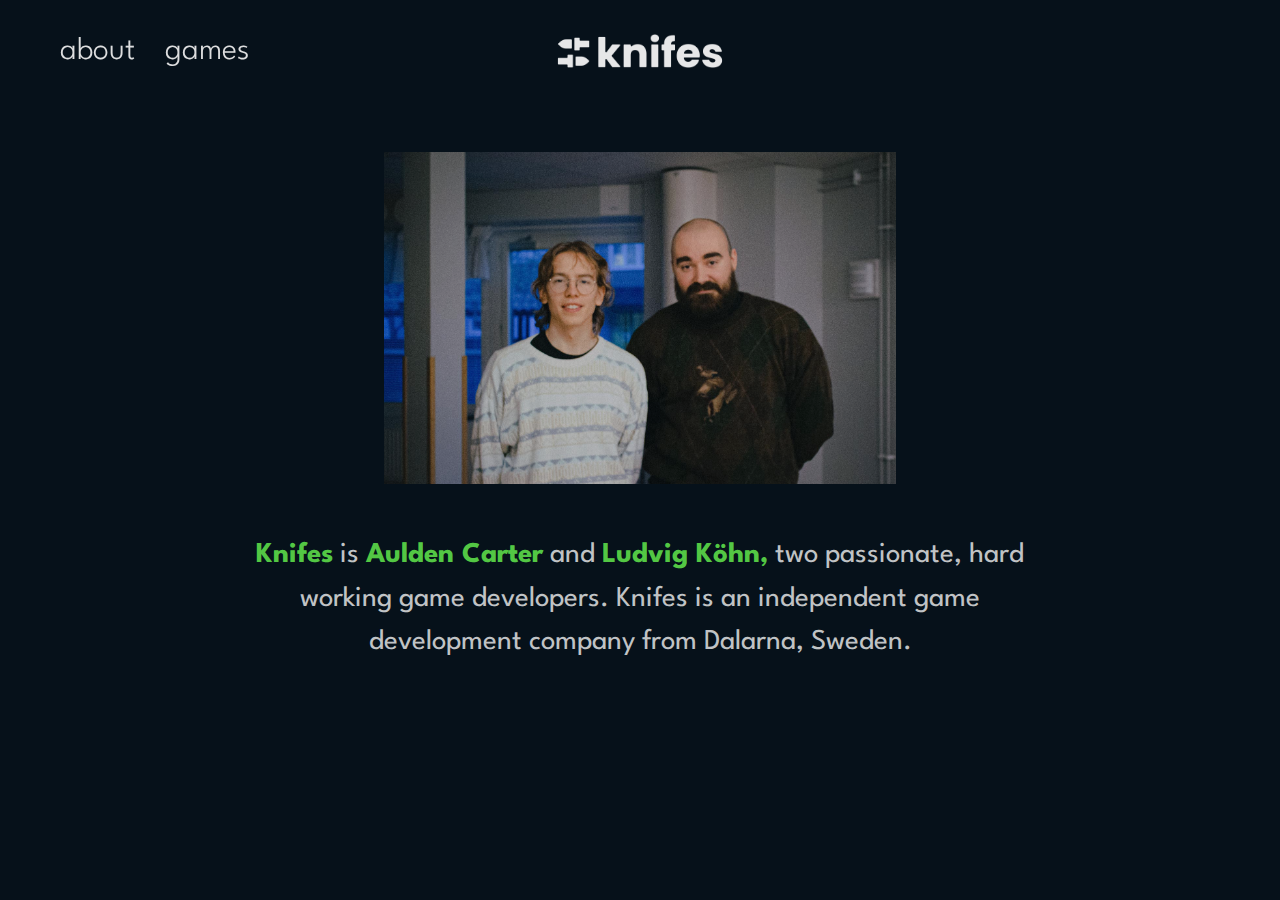
<file: about.html>
<!DOCTYPE html>
<html>
<head>
    <meta charset="UTF-8" />
    <link rel="stylesheet" href="style.css">
    <title>Goobies</title>
    <link href="https://fonts.googleapis.com/css2?family=Alata&family=League+Spartan:wght@300;400;700&family=Manrope:wght@200;300;400;500;600;700;800&display=swap" rel="stylesheet">
</head>
<body>
    <div class="nav-wrapper">
        <div class="left-side">
            <a href="about.html">about</a>
            <a href="index.html">games</a>
        </div>
        <div class="knifes-logo">
            <a href="index.html"><img src="images/knifes_logo_text.png"></img></a>
        </div>
    </div>

    <div class="about-image">
        <img src="images/aulden_and_ludvig.jpg" class="rss opacity"></img>
    </div>

    <div class="about-text">
        <a>
            <span class="text-color"><b>Knifes</b></span>  is <span class="text-color"><b>Aulden Carter</b></span> and 
            <span class="text-color"><b>Ludvig Köhn,</b></span> two passionate,
            hard working game developers. Knifes
            is an independent game development company from Dalarna, Sweden. 
        </a>
    </div>

</body>
</html>
</file>
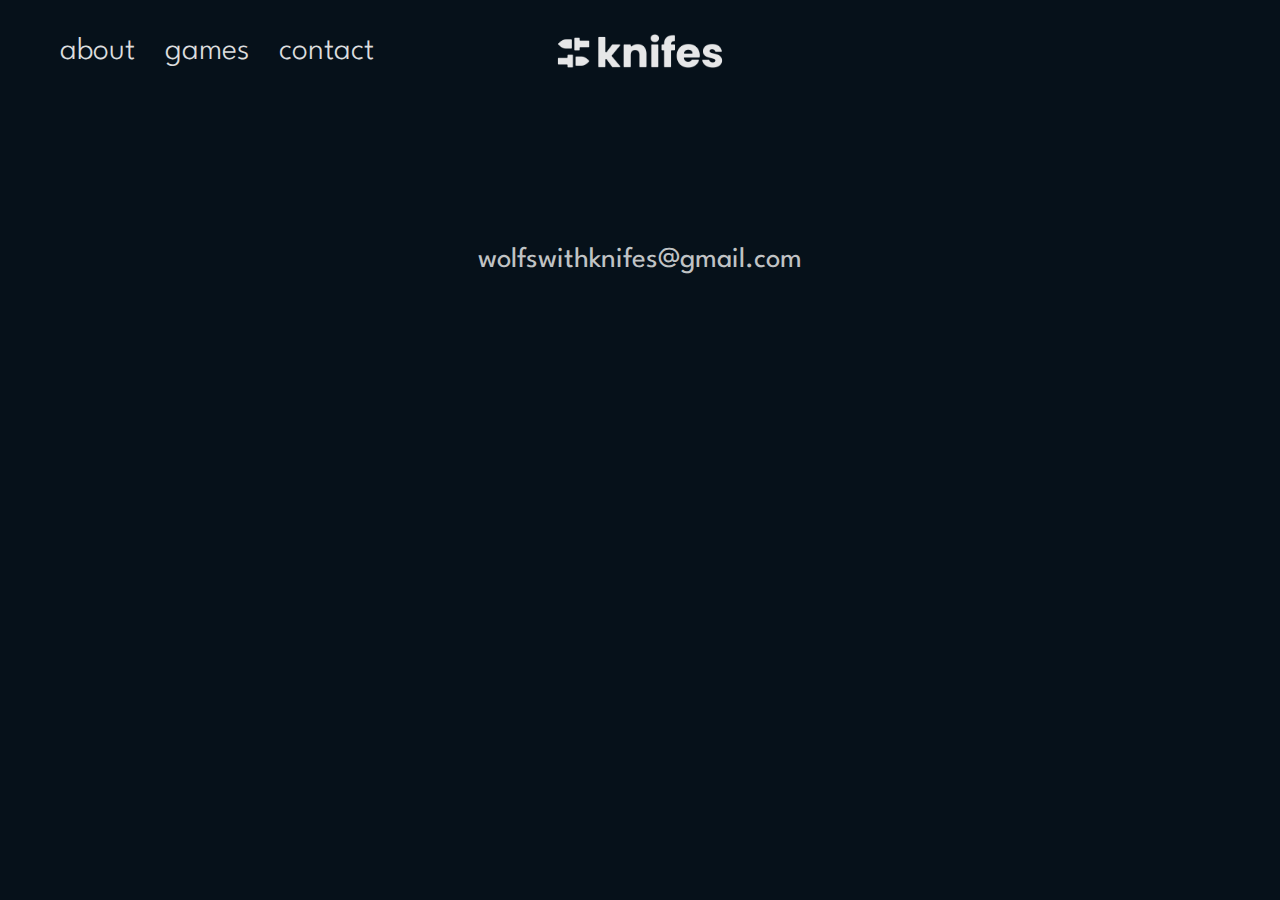
<file: contact.html>
<!DOCTYPE html>
<html>
<head>
    <meta charset="UTF-8" />
    <meta http-equiv='cache-control' content='no-cache'> 
    <meta http-equiv='expires' content='0'> 
    <meta http-equiv='pragma' content='no-cache'>
    <link rel="stylesheet" href="style.css">
    <title>Goobies</title>
    <link href="https://fonts.googleapis.com/css2?family=Alata&family=League+Spartan:wght@300;400;700&family=Manrope:wght@200;300;400;500;600;700;800&display=swap" rel="stylesheet">
</head>
<body>
    <div class="nav-wrapper">
        <div class="left-side">
            <a href="about.html">about</a>
            <a href="index.html">games</a>
            <a href="contact.html">contact</a>
        </div>
        <div class="knifes-logo">
            <a href="index.html"><img src="images/knifes_logo_text.png"></img></a>
        </div>
    </div>

    <div class="about-text">
        <a>
            <br>
            <br>
            wolfswithknifes@gmail.com 
        </a>
    </div>

</body>
</html>
</file>
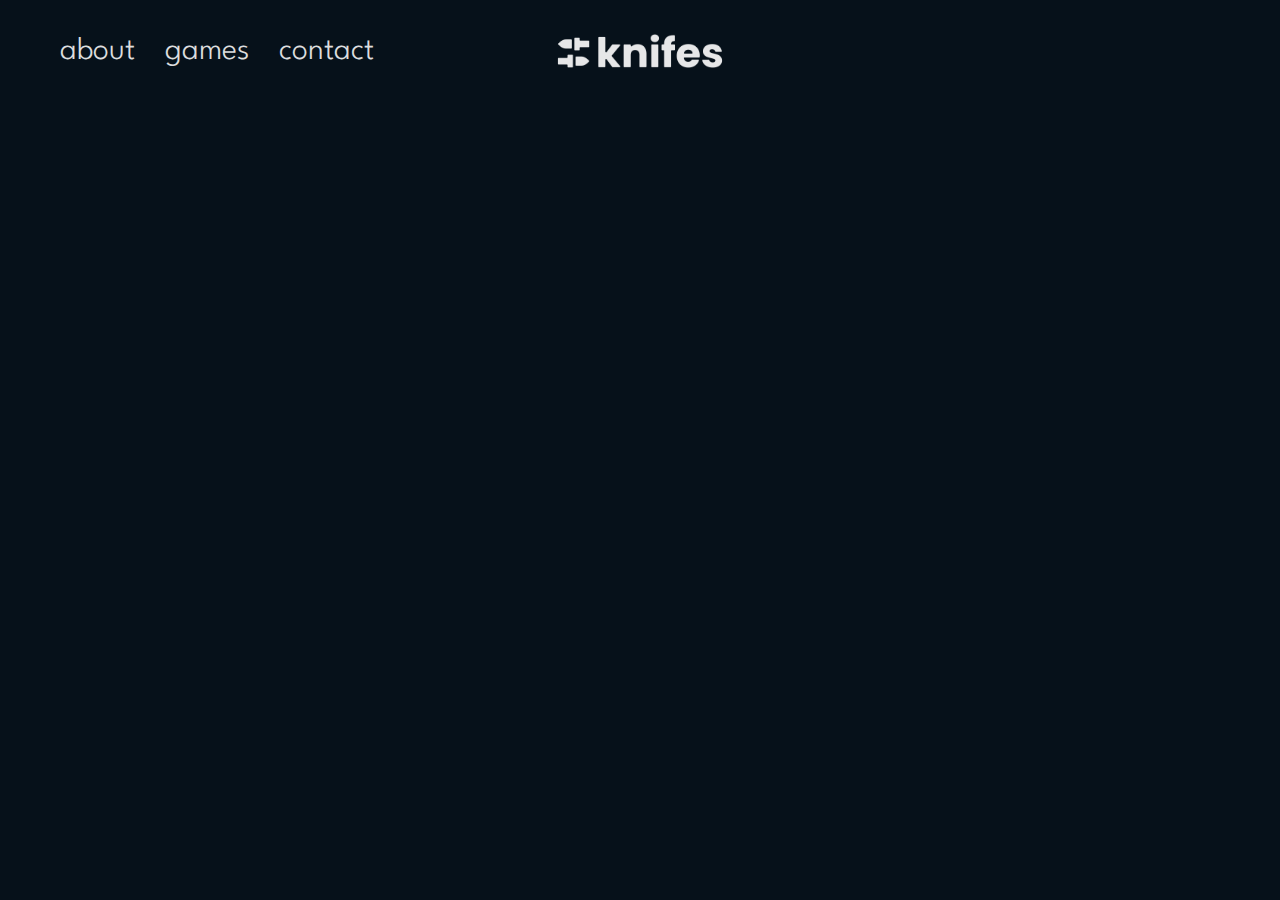
<file: nav.html>
<!DOCTYPE html>
<html style="overflow: hidden;">
<head>
    <meta charset="UTF-8" />
    <meta http-equiv='cache-control' content='no-cache'> 
    <meta http-equiv='expires' content='0'> 
    <meta http-equiv='pragma' content='no-cache'>
    <link rel="stylesheet" href="style.css">
    <link href="https://fonts.googleapis.com/css2?family=Alata&family=League+Spartan:wght@300;400;700&family=Manrope:wght@200;300;400;500;600;700;800&display=swap" rel="stylesheet">
</head>
<div class="nav-wrapper">
    <div class="left-side">
        <a href="about.html" target="_top">about</a>
        <a href="index.html" target="_top">games</a>
        <a href="contact.html" target="_top">contact</a>

    </div>
    <div class="knifes-logo">
        <a href="index.html" target="_top"><img src="images/knifes_logo_text.png"></img></a>
    </div>
</div>
</file>
<file: style.css>
body
{
    margin: 0%;

    background-color: rgb(6, 17, 26);

    font-family: 'League Spartan';
    color: rgb(245, 245, 245);
}

.nav-wrapper
{
    display: flex;
    height: 8vw;
    width: 100%;
}

.knifes-logo
{
    position: absolute;
    right: 50%;
    left: 50%;
    display: flex;
    justify-content: center;
    align-items: center;
    padding-right: 0;
}

.knifes-logo img
{
    margin-top: auto;
    margin-bottom: auto;
    height: 8vw;
    width: auto;
    opacity: 0.9;
    transition: opacity 0.15s;
}

@media only screen and (max-width: 1000px)
{
    .nav-wrapper
    {
        height: 8vw;
    }

    .knifes-logo
    {
        padding-right: 60px;
        right: 0%;
        justify-content: right;
        align-items: end;
    }

    .left-side a
    {
        font-size: 3vw;
    }
}

.knifes-logo img:hover
{
    opacity: 0.6;
}

.left-side
{
    padding-left: 60px;
    display: flex;
    flex-direction: row;
    font-size: 2em;
}

.left-side a
{
    padding-right: 30px;
    margin-top: auto;
    margin-bottom: auto;

    color: rgba(245, 245, 245);
    font-weight: 300;
    text-decoration: none;
    
    opacity: 0.9;

    transition: opacity 0.15s;
}
.left-side a:hover
{
    opacity: 0.6;
}

.background-vid
{
    position: relative;
    height: 37vw;
    width: 100%;
    overflow: hidden;
}

.background-vid a
{
    font-size: 60px;
    text-decoration: none;
    font-weight: 700;
    color: rgb(245, 245, 245);
    opacity: 0.9;

    margin: 0;
    position: absolute;
    top: 50%;
    left: 50%;
    transform: translate(-50%, -50%);

    transition: opacity 0.15s;
}

.background-vid a:hover
{
    opacity: 0.6;
}

#trailer
{
    opacity: 0.75;

    position: absolute;
    bottom: 50%;
    top: 50%;
    -ms-transform: translateY(-50%);
    transform: translateY(-50%);
    width: 100%;
}

.main-container
{
    display: flex;
    padding-bottom: 50px;
    padding-left: 0%;
    padding-right: 0%;
    padding-top: 80px;
    flex-direction: column;
}

.goobies-title
{
    display: flex;
    justify-content: center;
    align-items: center;
}

.goobies-title img
{
    margin-left: auto;
    margin-right: auto;
    width: auto;
    height: 22vw;
    opacity: 0.95;
}

.container
{
    margin-left: auto;
    margin-right: auto;
    padding-top: 80px;
    display: grid;
    grid-gap: 1em;
    grid-template-columns: repeat(2, auto);
    grid-template-rows: repeat(2, auto);
}

.container img
{
    max-width: 100%;
    max-height: 100%;
}

.goobies-text
{
    text-align: center;
    padding-left: 20%;
    padding-right: 20%;
    font-size: 1.8em;
    font-weight: 400;

    color: rgba(245, 245, 245, 0.8);
    line-height: 1.5em;
}

.text-color
{
    color: rgba(95, 226, 74, 0.9);
}

.about-image
{
    padding-top: 50px;
    display: flex;
    justify-content: center;
    align-items: center;
}

.about-image img
{
    margin-left: auto;
    margin-right: auto;
    width: 40%;
    height: auto;
}

.about-text
{
    text-align: center;
    padding-left: 20%;
    padding-right: 20%;
    padding-top: 50px;
    padding-bottom: 100px;
    font-size: 1.8em;
    font-weight: 400;

    color: rgba(245, 245, 245, 0.8);
    line-height: 1.5em;
}

.rss.opacity 
{ 
    filter: opacity(90%); 
}
</file>
